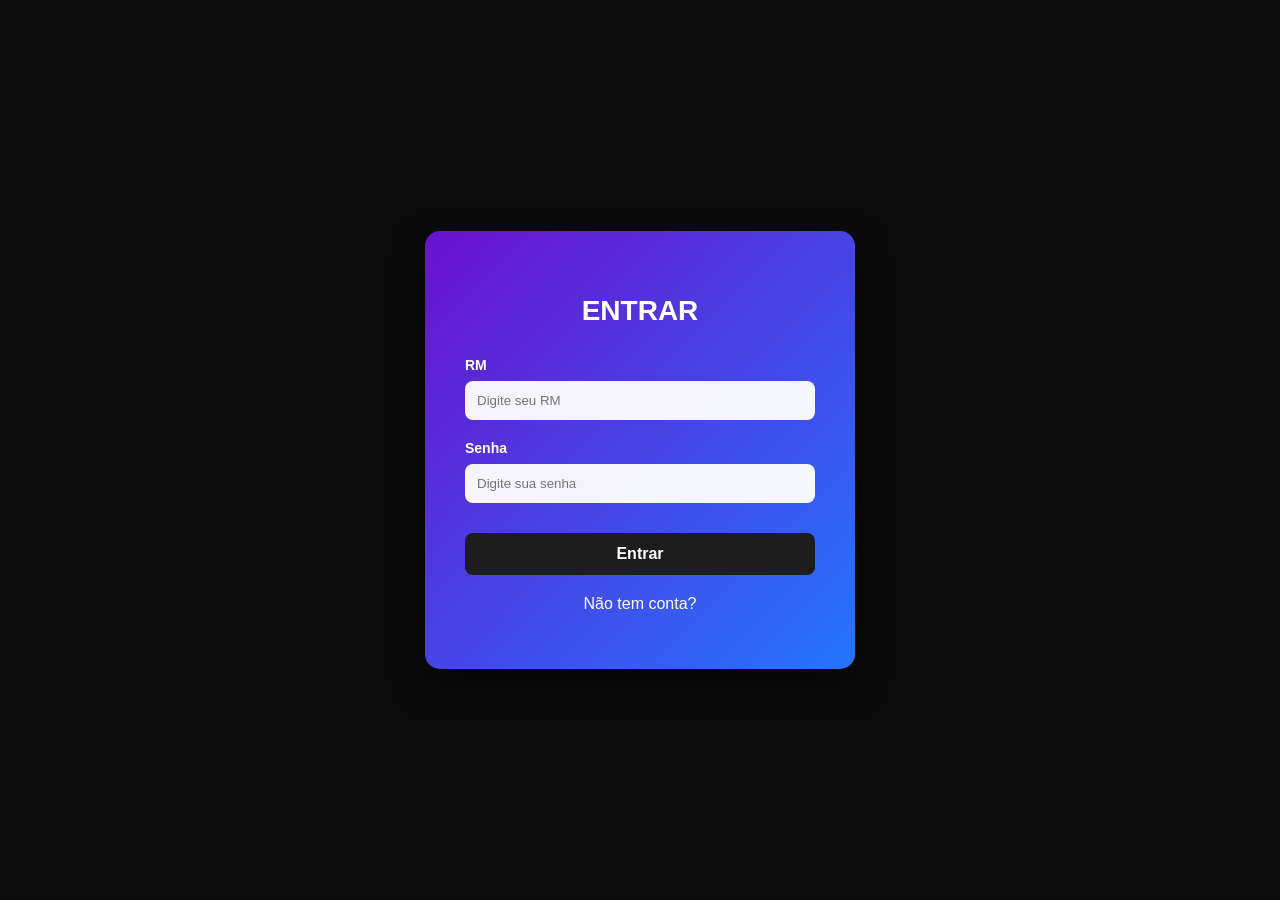
<file: index.html>
<!DOCTYPE html>
<html lang="pt-br">
<head>
    <meta charset="UTF-8">
    <meta name="viewport" content="width=device-width, initial-scale=1.0">
    <title>Login - Entrar</title>
    <link rel="stylesheet" href="style/Estilo.css">
    <link rel="manifest" href="./manifest.json">
    <meta name="theme-color" content="#000000">
</head>
<body>

    <div class="login">
        <form class="loginform" onsubmit="login(event)">
            <h2>Entrar</h2>

            <div class="input-group">
                <label for="rm">RM</label>
                <input type="text" name="rm" id="rm" placeholder="Digite seu RM" required>
            </div>
            

            <div class="input-group">
                <label for="password">Senha</label>
                <input type="password" name="password" id="password" placeholder="Digite sua senha" required>
            </div>

            <button type="submit">Entrar</button>

            <p>Não tem conta?</p>
        </form>
    </div>

   <script>
if ('serviceWorker' in navigator) {
  navigator.serviceWorker.register('./JS/serviceworker.js')
    .then(() => console.log('PWA ativa'))
    .catch(err => console.log(err));
}
</script>

<script src="JS/login.js"></script>

</body>
</html>
</file>
<file: style/Estilo.css>
body {
    font-family: 'Segoe UI', Arial, sans-serif;
    background-color: #0b0b0b;
    display: flex;
    justify-content: center;
    align-items: center;
    height: 100vh;
    margin: 0;
    color: white;
}

.login {
    background: linear-gradient(135deg, #6a11cb 0%, #2575fc 100%);
    padding: 40px;
    border-radius: 15px;
    box-shadow: 0 15px 35px rgba(0,0,0,0.5);
    width: 350px;
}

.loginform h2 {
    text-align: center;
    margin-bottom: 30px;
    font-size: 28px;
    font-weight: bold;
    text-transform: uppercase;
}

/* Isso garante que cada par Label/Input fique um sobre o outro */
.input-group {
    display: flex;
    flex-direction: column;
    margin-bottom: 20px; /* Espaço entre o bloco de e-mail e o de senha */
}

.input-group label {
    font-size: 14px;
    font-weight: 600;
    margin-bottom: 8px; /* Espaço entre o texto e a caixinha branca */
}

.input-group input {
    width: 100%;
    padding: 12px;
    border: none;
    border-radius: 8px;
    background: rgba(255, 255, 255, 0.95);
    box-sizing: border-box; /* Essencial para alinhar perfeitamente */
}

button {
    width: 100%;
    padding: 12px;
    background-color: #1d1d1d;
    border: none;
    border-radius: 8px;
    color: white;
    font-size: 16px;
    font-weight: bold;
    cursor: pointer;
    margin-top: 10px;
}

button:hover {
    background-color: #000;
}

p {
    text-align: center;
    margin-top: 20px;
}
</file>
